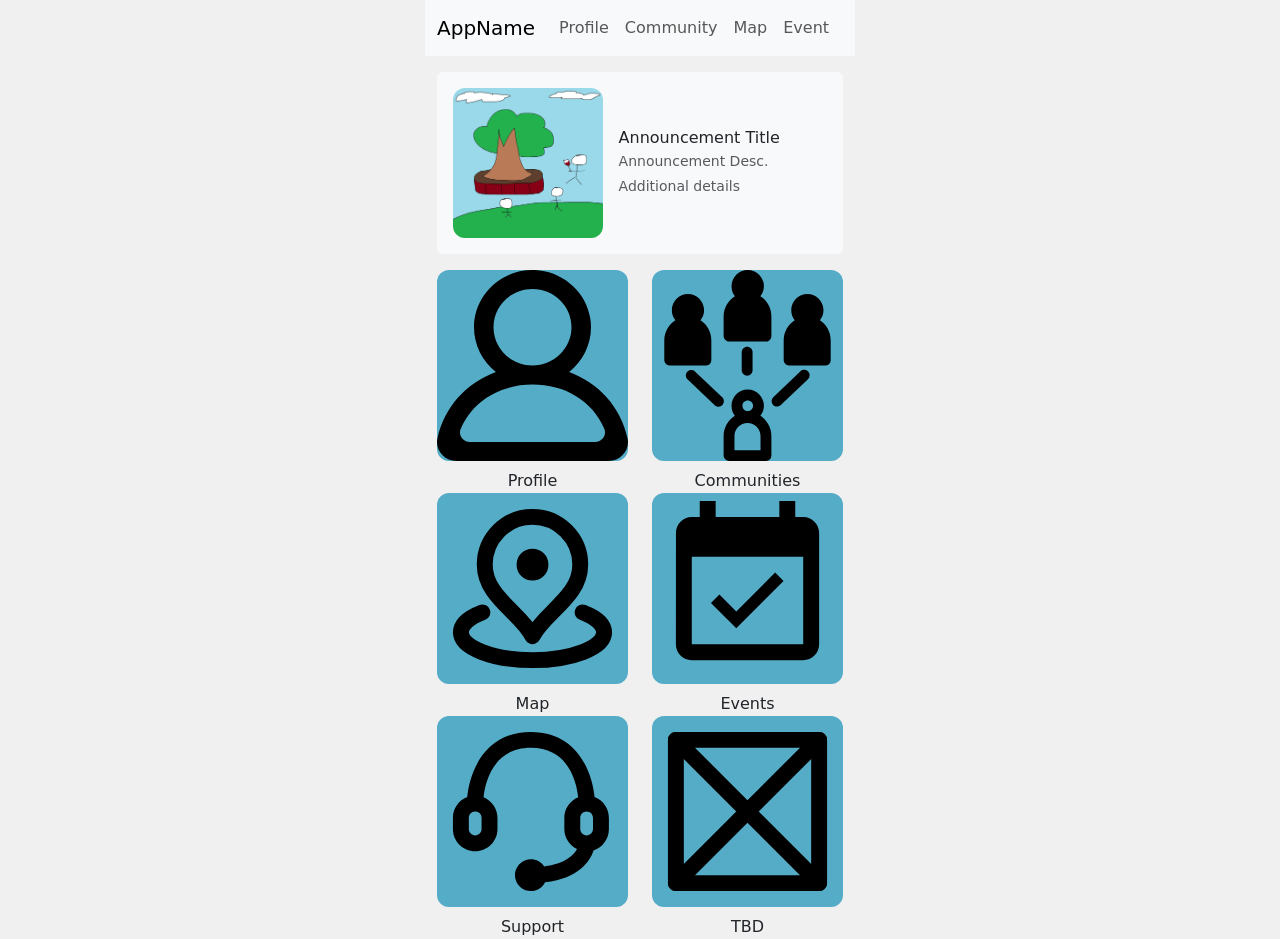
<file: index.html>
<!DOCTYPE html>
<html lang="en">

<head>
    <meta charset="UTF-8">
    <meta name="viewport" content="width=device-width, initial-scale=1.0">

    <title>Dashboard</title>

    <!-- Bootstrap 5 CSS -->
    <link href="https://cdn.jsdelivr.net/npm/bootstrap@5.3.2/dist/css/bootstrap.min.css" rel="stylesheet">

    <style>
      /* Mobile-only: restrict layout to max 430px */
      body {
        max-width: 430px;
        margin: 0 auto;
        background: #f0f0f0;
      }

      /* Restrict mobile menu height */
      .navbar-collapse {
        max-height: 450px;
        overflow-y: auto;
      }

      .square-tile {
        width: 100%;
        aspect-ratio: 1/1;
        object-fit: cover;
        border-radius: 12px;
      }

      img {
        background-color: rgb(84, 172, 199);
      }
    </style>
</head>

<body>

    <!-- NAVBAR -->
    <nav class="navbar navbar-expand-lg navbar-light bg-light">
      <div class="container-fluid">

        <a class="navbar-brand" href="#">AppName</a>

        <!-- Hamburger Button -->
        <button class="navbar-toggler" type="button" data-bs-toggle="collapse" data-bs-target="#navbarNav">
          <span class="navbar-toggler-icon"></span>
        </button>

        <!-- Collapsible Menu -->
        <div class="collapse navbar-collapse" id="navbarNav">

          <ul class="navbar-nav me-auto">
            <li class="nav-item"><a class="nav-link" href="#">Profile</a></li>
            <li class="nav-item"><a class="nav-link" href="#">Community</a></li>
            <li class="nav-item"><a class="nav-link" href="#">Map</a></li>
            <li class="nav-item"><a class="nav-link" href="group9-pages/event-list.html">Event</a></li>
            <li class="nav-item"><a class="nav-link" href="#">Support</a></li>
          </ul>

          <!-- Profile Dropdown -->
          <ul class="navbar-nav">
            <li class="nav-item dropdown">
              <a class="nav-link dropdown-toggle" href="#" role="button" data-bs-toggle="dropdown">
                User
              </a>
              <ul class="dropdown-menu dropdown-menu-end">
                <li><a class="dropdown-item" href="#">View Profile</a></li>
                <li><a class="dropdown-item" href="#">Settings</a></li>
                <li><hr class="dropdown-divider"></li>
                <li><a class="dropdown-item" href="#">Logout</a></li>
              </ul>
            </li>
          </ul>

        </div>
      </div>
    </nav>

    <!-- DASHBOARD -->
    <div class="container mt-3">

        <div class="mb-3 p-3 bg-light rounded">
            <div class="d-flex align-items-center">
                <img src="images\Placeholder Picture 1.png" class="square-tile" style="width: 40%;">
                <div class="ms-3">
                    <h6 class="mb-1">Announcement Title</h6>
                    <p class="mb-1 small text-muted">
                        Announcement Desc.
                    </p>
                    <p class="mb-0 small text-muted">
                        Additional details
                    </p>
                </div>
            </div>
        </div>

        <div class="row text-center">

            <div class="col-6 tile-container">
                <a href="placeholder1.html" class="text-decoration-none text-dark">
                    <img src="dashboard-icons/profile-icon.svg" class="square-tile">
                    <div class="mt-2">Profile</div>
                </a>
            </div>

            <div class="col-6 tile-container">
                <a href="placeholder2.html" class="text-decoration-none text-dark">
                    <img src="dashboard-icons/community-icon.svg" class="square-tile">
                    <div class="mt-2">Communities</div>
                </a>
            </div>

            <div class="col-6 tile-container">
                <a href="placeholder3.html" class="text-decoration-none text-dark">
                    <img src="dashboard-icons/map-icon.svg" class="square-tile">
                    <div class="mt-2">Map</div>
                </a>
            </div>

            <div class="col-6 tile-container">
                <a href="group9-pages/event-list.html" class="text-decoration-none text-dark">
                    <img src="dashboard-icons/event-icon.svg" class="square-tile">
                    <div class="mt-2">Events</div>
                </a>
            </div>

            <div class="col-6 tile-container">
                <a href="placeholder5.html" class="text-decoration-none text-dark">
                    <img src="dashboard-icons/support-icon.svg" class="square-tile">
                    <div class="mt-2">Support</div>
                </a>
            </div>

            <div class="col-6 tile-container">
                <a href="placeholder6.html" class="text-decoration-none text-dark">
                    <img src="dashboard-icons/placeholder-icon.svg" class="square-tile">
                    <div class="mt-2">TBD</div>
                </a>
            </div>

        </div>
    </div>

    <!-- Bootstrap JS -->
    <script src="https://cdn.jsdelivr.net/npm/bootstrap@5.3.2/dist/js/bootstrap.bundle.min.js"></script>

</body>

</html>
</file>
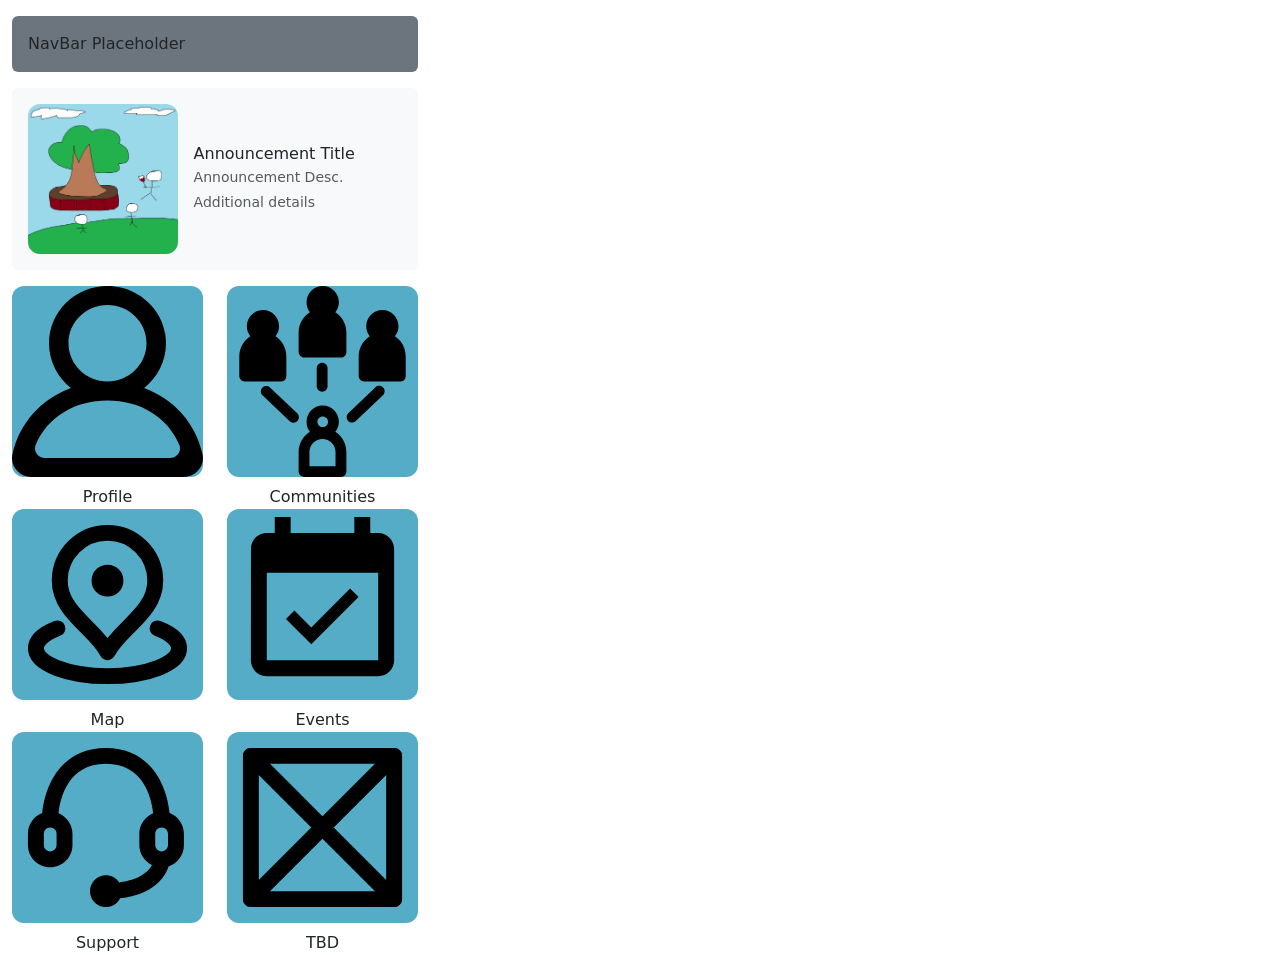
<file: Dashboard.html>
<!DOCTYPE html>
<html lang="en">

<head>
    <meta charset="UTF-8">
    <meta name="viewport" content="width=device-width, initial-scale=1.0">

    <title>Dashboard</title>

    <style>
      /* Mobile-only: restrict layout to max 430px*/
      body {
        max-width: 430px;
        margin: 0 auto;
        background: #f0f0f0;
      }  
      
      .square-tile {
        width: 100%;
        aspect-ratio: 1/1;
        object-fit: cover;
        border-radius: 12px;
      }

      img {
        background-color: rgb(84, 172, 199);
      }
      
  </style>
  <link href="https://cdn.jsdelivr.net/npm/bootstrap@5.3.2/dist/css/bootstrap.min.css" rel="stylesheet">
</head>

<body>

    <div class="container mt-3">


        <div class="mb-3 p-3 bg-secondary rounded">
            <div>NavBar Placeholder</div>
        </div>

        <div class="mb-3 p-3 bg-light rounded">
            <div class="d-flex align-items-center">
                <img src="images\Placeholder Picture 1.png" class="square-tile" style="width: 40%;">
                <div class="ms-3">
                    <h6 class="mb-1">Announcement Title</h6>
                    <p class="mb-1 small text-muted">
                        Announcement Desc.
                    </p>
                    <p class="mb-0 small text-muted">
                        Additional details
                    </p>
                </div>
            </div>
        </div>

         <div class="row text-center">

            <div class="col-6 tile-container">
                <a href="placeholder1.html" class="text-decoration-none text-dark">
                    <img src="dashboard-icons/profile-icon.svg" class="square-tile">
                    <div class="mt-2">Profile</div>
                </a>
            </div>

            <div class="col-6 tile-container">
                <a href="placeholder2.html" class="text-decoration-none text-dark">
                    <img src="dashboard-icons/community-icon.svg" class="square-tile">
                    <div class="mt-2">Communities</div>
                </a>
            </div>

            <div class="col-6 tile-container">
                <a href="placeholder3.html" class="text-decoration-none text-dark">
                    <img src="dashboard-icons/map-icon.svg" class="square-tile">
                    <div class="mt-2">Map</div>
                </a>
            </div>

            <div class="col-6 tile-container">
                <a href="event-list.html" class="text-decoration-none text-dark">
                    <img src="dashboard-icons/event-icon.svg" class="square-tile">
                    <div class="mt-2">Events</div>
                </a>
            </div>

            <div class="col-6 tile-container">
                <a href="placeholder5.html" class="text-decoration-none text-dark">
                    <img src="dashboard-icons/support-icon.svg" class="square-tile">
                    <div class="mt-2">Support</div>
                </a>
            </div>

            <div class="col-6 tile-container">
                <a href="placeholder6.html" class="text-decoration-none text-dark">
                    <img src="dashboard-icons/placeholder-icon.svg" class="square-tile">
                    <div class="mt-2">TBD</div>
                </a>
            </div>

        </div>
    </div>


</body>

</html>
</file>
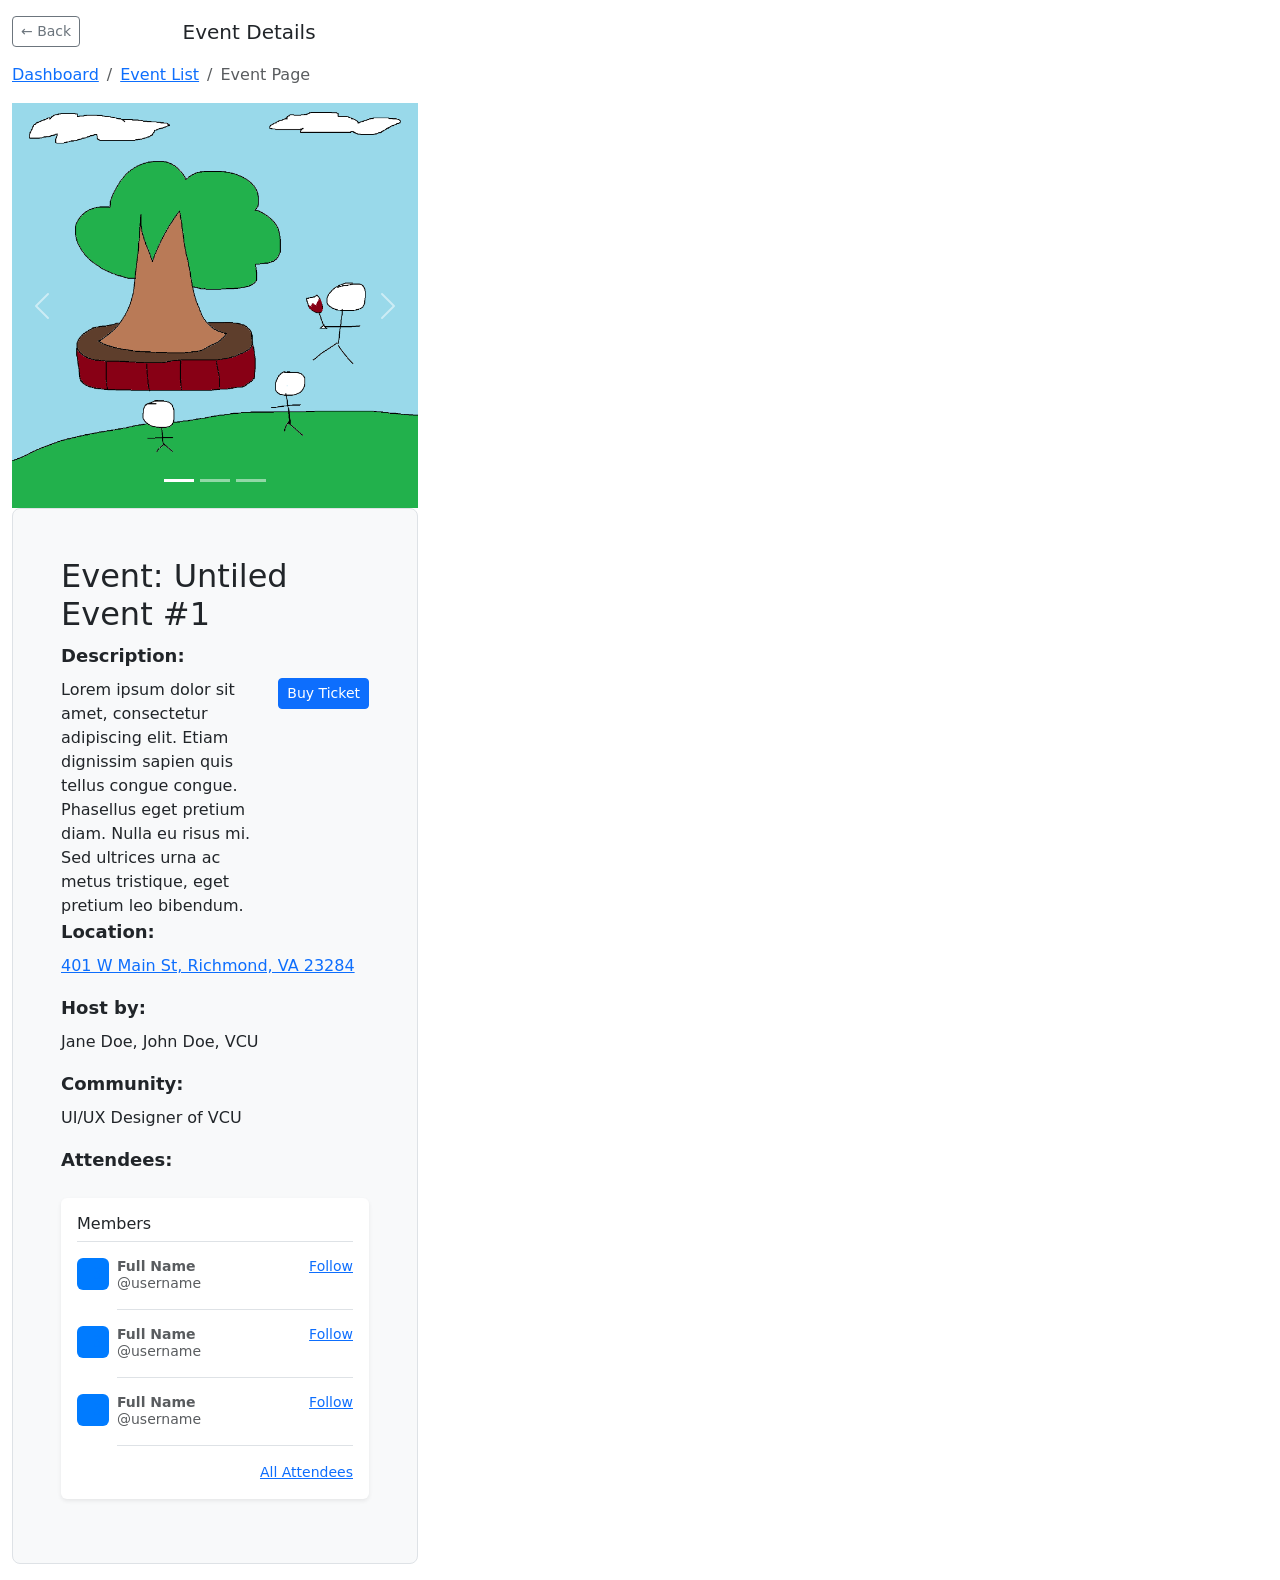
<file: Event Details Page.html>
<!DOCTYPE html>
<html lang="en">
<head>
    <meta charset="UTF-8">
    <meta name="viewport" content="width=device-width, initial-scale=1.0">
    <title>Event Details Page</title>
    <style>
        /* Mobile-only: restrict layout to max 430px*/
        body {
            max-width: 430px;
            margin: 0 auto;
            background: #f0f0f0;
        }
        .carousel-item { min-height: 45vh; background: #dee2e6; }
        img {height: 45vh;}
        .event-label {font-weight: bold; font-size: large; padding: 0vh 1vh 1vh 0vh; margin: 0%;}
    </style>
    <link href="https://cdn.jsdelivr.net/npm/bootstrap@5.3.3/dist/css/bootstrap.min.css" rel="stylesheet" crossorigin="anonymous">
</head>
<body>
        <div class="container py-3">
        <div class="d-flex justify-content-between align-items-center mb-3">
        <a href="event-list.html" class="btn btn-outline-secondary btn-sm">← Back</a>
        <h1 class="h5 mb-0">Event Details</h1>
        <span></span>
        </div>

        <nav aria-label="breadcrumb">
        <ol class="breadcrumb">
            <li class="breadcrumb-item"><a href="/Dashboard.html">Dashboard</a></li>
            <li class="breadcrumb-item"><a href="/event-list.html">Event List</a></li>
            <li class="breadcrumb-item active" aria-current="page">Event Page</li>
        </ol>
        </nav>

        <div class="wrapper">
        <div id="carousel-slider" class="carousel slide carousel-fade" data-bs-ride="carousel" data-bs-interval="2000">
            <!--Indicators-->
            <div class="carousel-indicators">
                <button type="button" data-bs-target="#carousel-slider" data-bs-slide-to="0" class="active" aria-current="true" aria-label="Slide 1"></button>
                <button type="button" data-bs-target="#carousel-slider" data-bs-slide-to="1" aria-label="Slide 2"></button>
                <button type="button" data-bs-target="#carousel-slider" data-bs-slide-to="2" aria-label="Slide 3"></button>
            </div>
            <!--/Indicators-->
            <!--Slides-->
            <div class="carousel-inner" role="listbox">
                <!--First slide-->
                <div class="carousel-item active">
                <img class="d-block w-100" src="images\Placeholder Picture 1.png" alt="People Networking">
                </div>
                <!--/First slide-->
                <!--Second slide-->
                <div class="carousel-item">
                <img class="d-block w-100" src="images\Placeholder Picture 2 .png" alt="People Presenting">
                </div>
                <!--Third slide-->
                <div class="carousel-item">
                <img class="d-block w-100" src="images\Placeholder Picture 3.png" alt="Person Receiving Award">
                </div>
                <!--/Third slide-->
            </div>
            <!--Prev/Next controls-->
            <button class="carousel-control-prev" type="button" data-bs-target="#carousel-slider" data-bs-slide="prev">
                <span class="carousel-control-prev-icon" aria-hidden="true"></span>
                <span class="visually-hidden">Previous</span>
            </button>
            <button class="carousel-control-next" type="button" data-bs-target="#carousel-slider" data-bs-slide="next">
                <span class="carousel-control-next-icon" aria-hidden="true"></span>
                <span class="visually-hidden">Next</span>
            </button>
        </div>
        </div>

        <div class = "row">
            <div class = "col-sm-12">
                <div class="h-100 p-5 bg-body-tertiary border rounded-3">
                    <h2>Event: Untiled Event #1</h2>
                    <p class="event-label">Description:</p>
                    <div class="d-flex justify-content-between align-items-start">
                    <p class="pe-4 mb-0">Lorem ipsum dolor sit amet, consectetur adipiscing elit. 
                        Etiam dignissim sapien quis tellus congue congue. Phasellus 
                        eget pretium diam. Nulla eu risus mi. Sed ultrices urna ac metus 
                        tristique, eget pretium leo bibendum.</p>
                    <a class="btn btn-primary btn-sm flex-shrink-0" href="#" role="button" style="white-space: nowrap;">Buy Ticket</a> <!--Can later use this to reference to payment page-->
                    </div>
                    <p class="event-label">Location:</p>
                    <p><a href="https://egr.vcu.edu/resources/ops-management/buildings/">401 W Main St, Richmond, VA 23284</a></p>
                    <p class="event-label">Host by:</p>
                    <p>Jane Doe, John Doe, VCU</p>
                    <p class="event-label">Community:</p>
                    <p>UI/UX Designer of VCU</p>
                    <p class="event-label">Attendees:</p>

                    <div class="my-3 p-3 bg-body rounded shadow-sm"> 
                        <h6 class="border-bottom pb-2 mb-0">Members</h6> 
                        <div class="d-flex text-body-secondary pt-3"> 
                            <svg aria-label="Placeholder: 32x32" class="bd-placeholder-img flex-shrink-0 me-2 rounded" 
                            height="32" preserveAspectRatio="xMidYMid slice" role="img" width="32" xmlns="http://www.w3.org/2000/svg">
                            <title>Placeholder</title>
                            <rect width="100%" height="100%" fill="#007bff"></rect>
                            <text x="50%" y="50%" fill="#007bff" dy=".3em" data-darkreader-inline-fill="" 
                            style="--darkreader-inline-fill: var(--darkreader-text-007bff, #33a2ff);">32x32</text>
                            </svg> 
                            <div class="pb-3 mb-0 small lh-sm border-bottom w-100"> 
                                <div class="d-flex justify-content-between"> 
                                    <strong class="text-gray-dark">Full Name</strong> 
                                    <a href="#">Follow</a> 
                                </div> 
                                <span class="d-block">@username</span> 
                            </div> 
                        </div> 
                        <div class="d-flex text-body-secondary pt-3"> 
                            <svg aria-label="Placeholder: 32x32" class="bd-placeholder-img flex-shrink-0 me-2 rounded"
                            height="32" preserveAspectRatio="xMidYMid slice" role="img" width="32" xmlns="http://www.w3.org/2000/svg">
                            <title>Placeholder</title>
                            <rect width="100%" height="100%" fill="#007bff"></rect>
                            <text x="50%" y="50%" fill="#007bff" dy=".3em" data-darkreader-inline-fill="" 
                            style="--darkreader-inline-fill: var(--darkreader-text-007bff, #33a2ff);">32x32</text>
                            </svg> <div class="pb-3 mb-0 small lh-sm border-bottom w-100"> 
                                <div class="d-flex justify-content-between"> 
                                    <strong class="text-gray-dark">Full Name</strong> 
                                    <a href="#">Follow</a> 
                                </div> 
                                <span class="d-block">@username</span> 
                            </div> 
                        </div> 
                        <div class="d-flex text-body-secondary pt-3"> 
                            <svg aria-label="Placeholder: 32x32" class="bd-placeholder-img flex-shrink-0 me-2 rounded" 
                            height="32" preserveAspectRatio="xMidYMid slice" role="img" width="32" xmlns="http://www.w3.org/2000/svg">
                            <title>Placeholder</title>
                            <rect width="100%" height="100%" fill="#007bff"></rect>
                            <text x="50%" y="50%" fill="#007bff" dy=".3em" data-darkreader-inline-fill="" 
                            style="--darkreader-inline-fill: var(--darkreader-text-007bff, #33a2ff);">32x32</text>
                            </svg> <div class="pb-3 mb-0 small lh-sm border-bottom w-100"> 
                                <div class="d-flex justify-content-between"> 
                                    <strong class="text-gray-dark">Full Name</strong> 
                                    <a href="#">Follow</a> 
                                </div> 
                                <span class="d-block">@username</span> 
                            </div> 
                        </div> 
                        <small class="d-block text-end mt-3"> 
                            <a href="#">All Attendees</a> 
                        </small> 
                    </div>
                </div>
            </div>
        </div>

    <script src="https://cdn.jsdelivr.net/npm/bootstrap@5.3.3/dist/js/bootstrap.bundle.min.js" crossorigin="anonymous"></script>
    <script>
        const carousel = new bootstrap.Carousel(document.getElementById('carousel-slider'), {
            interval: 2000,
            ride: 'carousel'
        });
    </script>
</body>
</html>
</file>
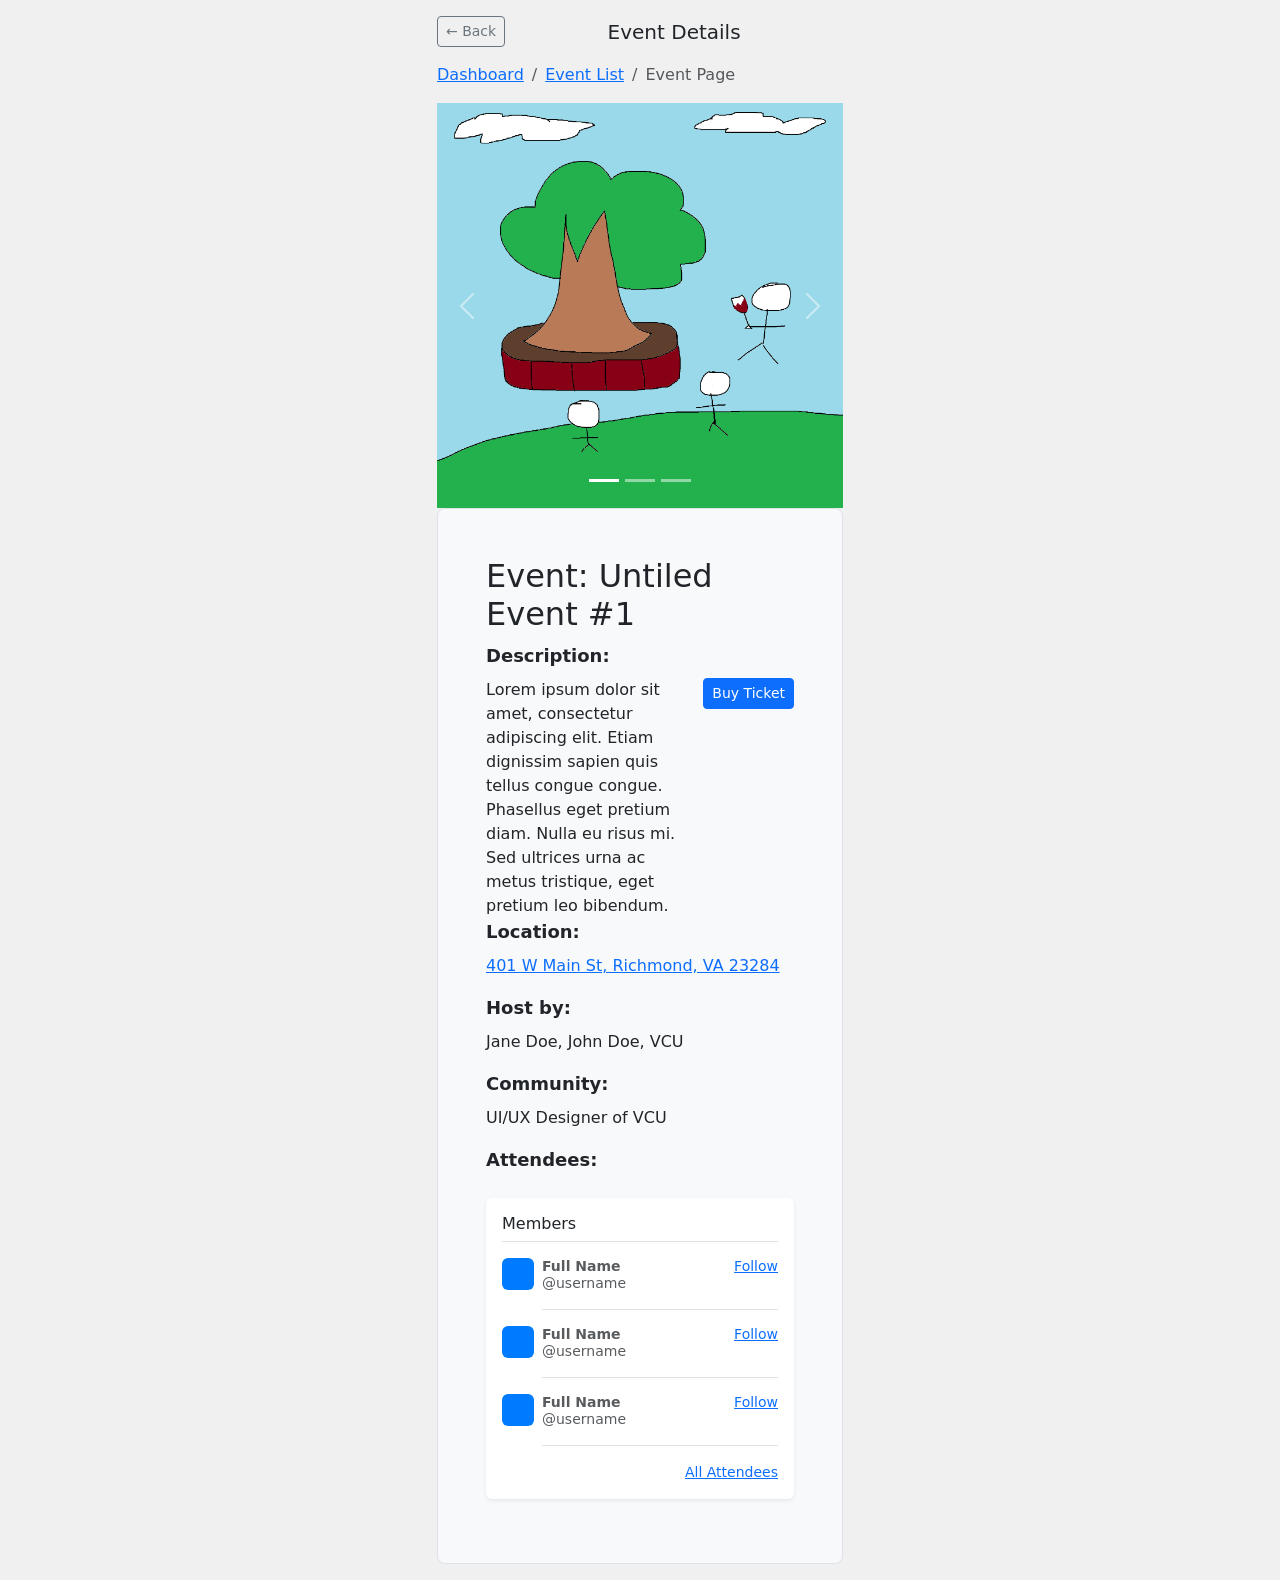
<file: group9-pages/Event Details Page.html>
<!DOCTYPE html>
<html lang="en">
<head>
    <meta charset="UTF-8">
    <meta name="viewport" content="width=device-width, initial-scale=1.0">
    <title>Event Details Page</title>
    <link href="https://cdn.jsdelivr.net/npm/bootstrap@5.3.3/dist/css/bootstrap.min.css" rel="stylesheet" crossorigin="anonymous">
    <style>
        /* Mobile-only: restrict layout to max 430px*/
        body {
            max-width: 430px;
            margin: 0 auto;
            background: #f0f0f0;
        }
        .carousel-item { min-height: 45vh; background: #dee2e6; }
        img {height: 45vh;}
        .event-label {font-weight: bold; font-size: large; padding: 0vh 1vh 1vh 0vh; margin: 0%;}
    </style>
</head>
<body>
        <div class="container py-3">
        <div class="d-flex justify-content-between align-items-center mb-3">
        <a href="event-list.html" class="btn btn-outline-secondary btn-sm">← Back</a>
        <h1 class="h5 mb-0">Event Details</h1>
        <span></span>
        </div>

        <nav aria-label="breadcrumb">
        <ol class="breadcrumb">
            <li class="breadcrumb-item"><a href="/Dashboard.html">Dashboard</a></li>
            <li class="breadcrumb-item"><a href="/event-list.html">Event List</a></li>
            <li class="breadcrumb-item active" aria-current="page">Event Page</li>
        </ol>
        </nav>

        <div class="wrapper">
        <div id="carousel-slider" class="carousel slide carousel-fade" data-bs-ride="carousel" data-bs-interval="2000">
            <!--Indicators-->
            <div class="carousel-indicators">
                <button type="button" data-bs-target="#carousel-slider" data-bs-slide-to="0" class="active" aria-current="true" aria-label="Slide 1"></button>
                <button type="button" data-bs-target="#carousel-slider" data-bs-slide-to="1" aria-label="Slide 2"></button>
                <button type="button" data-bs-target="#carousel-slider" data-bs-slide-to="2" aria-label="Slide 3"></button>
            </div>
            <!--/Indicators-->
            <!--Slides-->
            <div class="carousel-inner" role="listbox">
                <!--First slide-->
                <div class="carousel-item active">
                <img class="d-block w-100" src="../images/Placeholder Picture 1.png" alt="People Networking">
                </div>
                <!--/First slide-->
                <!--Second slide-->
                <div class="carousel-item">
                <img class="d-block w-100" src="../images/Placeholder Picture 2 .png" alt="People Presenting">
                </div>
                <!--Third slide-->
                <div class="carousel-item">
                <img class="d-block w-100" src="../images/Placeholder Picture 3.png" alt="Person Receiving Award">
                </div>
                <!--/Third slide-->
            </div>
            <!--Prev/Next controls-->
            <button class="carousel-control-prev" type="button" data-bs-target="#carousel-slider" data-bs-slide="prev">
                <span class="carousel-control-prev-icon" aria-hidden="true"></span>
                <span class="visually-hidden">Previous</span>
            </button>
            <button class="carousel-control-next" type="button" data-bs-target="#carousel-slider" data-bs-slide="next">
                <span class="carousel-control-next-icon" aria-hidden="true"></span>
                <span class="visually-hidden">Next</span>
            </button>
        </div>
        </div>

        <div class = "row">
            <div class = "col-sm-12">
                <div class="h-100 p-5 bg-body-tertiary border rounded-3">
                    <h2>Event: Untiled Event #1</h2>
                    <p class="event-label">Description:</p>
                    <div class="d-flex justify-content-between align-items-start">
                    <p class="pe-4 mb-0">Lorem ipsum dolor sit amet, consectetur adipiscing elit. 
                        Etiam dignissim sapien quis tellus congue congue. Phasellus 
                        eget pretium diam. Nulla eu risus mi. Sed ultrices urna ac metus 
                        tristique, eget pretium leo bibendum.</p>
                    <a class="btn btn-primary btn-sm flex-shrink-0" href="#" role="button" style="white-space: nowrap;">Buy Ticket</a> <!--Can later use this to reference to payment page-->
                    </div>
                    <p class="event-label">Location:</p>
                    <p><a href="https://egr.vcu.edu/resources/ops-management/buildings/">401 W Main St, Richmond, VA 23284</a></p>
                    <p class="event-label">Host by:</p>
                    <p>Jane Doe, John Doe, VCU</p>
                    <p class="event-label">Community:</p>
                    <p>UI/UX Designer of VCU</p>
                    <p class="event-label">Attendees:</p>

                    <div class="my-3 p-3 bg-body rounded shadow-sm"> 
                        <h6 class="border-bottom pb-2 mb-0">Members</h6> 
                        <div class="d-flex text-body-secondary pt-3"> 
                            <svg aria-label="Placeholder: 32x32" class="bd-placeholder-img flex-shrink-0 me-2 rounded" 
                            height="32" preserveAspectRatio="xMidYMid slice" role="img" width="32" xmlns="http://www.w3.org/2000/svg">
                            <title>Placeholder</title>
                            <rect width="100%" height="100%" fill="#007bff"></rect>
                            <text x="50%" y="50%" fill="#007bff" dy=".3em" data-darkreader-inline-fill="" 
                            style="--darkreader-inline-fill: var(--darkreader-text-007bff, #33a2ff);">32x32</text>
                            </svg> 
                            <div class="pb-3 mb-0 small lh-sm border-bottom w-100"> 
                                <div class="d-flex justify-content-between"> 
                                    <strong class="text-gray-dark">Full Name</strong> 
                                    <a href="#">Follow</a> 
                                </div> 
                                <span class="d-block">@username</span> 
                            </div> 
                        </div> 
                        <div class="d-flex text-body-secondary pt-3"> 
                            <svg aria-label="Placeholder: 32x32" class="bd-placeholder-img flex-shrink-0 me-2 rounded"
                            height="32" preserveAspectRatio="xMidYMid slice" role="img" width="32" xmlns="http://www.w3.org/2000/svg">
                            <title>Placeholder</title>
                            <rect width="100%" height="100%" fill="#007bff"></rect>
                            <text x="50%" y="50%" fill="#007bff" dy=".3em" data-darkreader-inline-fill="" 
                            style="--darkreader-inline-fill: var(--darkreader-text-007bff, #33a2ff);">32x32</text>
                            </svg> <div class="pb-3 mb-0 small lh-sm border-bottom w-100"> 
                                <div class="d-flex justify-content-between"> 
                                    <strong class="text-gray-dark">Full Name</strong> 
                                    <a href="#">Follow</a> 
                                </div> 
                                <span class="d-block">@username</span> 
                            </div> 
                        </div> 
                        <div class="d-flex text-body-secondary pt-3"> 
                            <svg aria-label="Placeholder: 32x32" class="bd-placeholder-img flex-shrink-0 me-2 rounded" 
                            height="32" preserveAspectRatio="xMidYMid slice" role="img" width="32" xmlns="http://www.w3.org/2000/svg">
                            <title>Placeholder</title>
                            <rect width="100%" height="100%" fill="#007bff"></rect>
                            <text x="50%" y="50%" fill="#007bff" dy=".3em" data-darkreader-inline-fill="" 
                            style="--darkreader-inline-fill: var(--darkreader-text-007bff, #33a2ff);">32x32</text>
                            </svg> <div class="pb-3 mb-0 small lh-sm border-bottom w-100"> 
                                <div class="d-flex justify-content-between"> 
                                    <strong class="text-gray-dark">Full Name</strong> 
                                    <a href="#">Follow</a> 
                                </div> 
                                <span class="d-block">@username</span> 
                            </div> 
                        </div> 
                        <small class="d-block text-end mt-3"> 
                            <a href="#">All Attendees</a> 
                        </small> 
                    </div>
                </div>
            </div>
        </div>

    <script src="https://cdn.jsdelivr.net/npm/bootstrap@5.3.3/dist/js/bootstrap.bundle.min.js" crossorigin="anonymous"></script>
    <script>
        const carousel = new bootstrap.Carousel(document.getElementById('carousel-slider'), {
            interval: 2000,
            ride: 'carousel'
        });
    </script>
</body>
</html>
</file>
